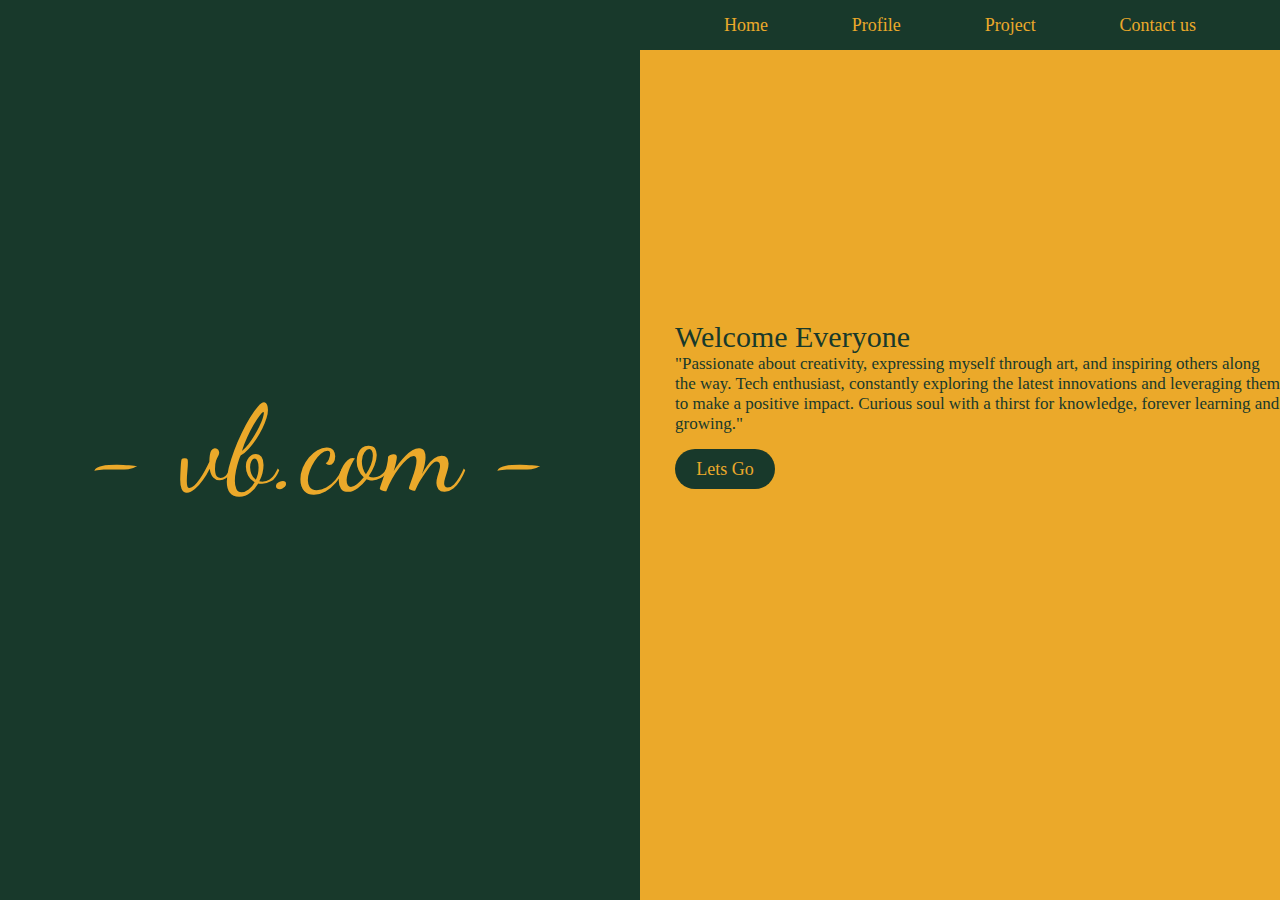
<file: index.html>
<!DOCTYPE html>
<html lang="en">
<head>
    <meta charset="UTF-8">
    <meta name="viewport" content="width=device-width, initial-scale=1.0">
    <title>vb.com</title>
    <link rel="stylesheet" href="style.css">
</head>
<body>
<div class="body">
    <div class="first">
        <div class="logo">- vb.com -</div>
    </div>
    <div class="second">
        <div class="nav-bar">
            <a href="index.html">Home</a>
            <a href="profile.html">Profile</a>
            <a href="">Project</a>
            <a href="Contact-us">Contact us</a>
        </div>
        <div class="info">
            <div class="head">Welcome Everyone</div>
            <div class="para">"Passionate about creativity, expressing myself through art, and inspiring others along the way.
                Tech enthusiast, constantly exploring the latest innovations and leveraging them to make a positive impact.
                Curious soul with a thirst for knowledge, forever learning and growing."</div>
        </div>
        <div class="button"><div class="non"><a href="profile.html">Lets Go</a></div></div>
    </div>
</div>
</body>
</html>
</file>
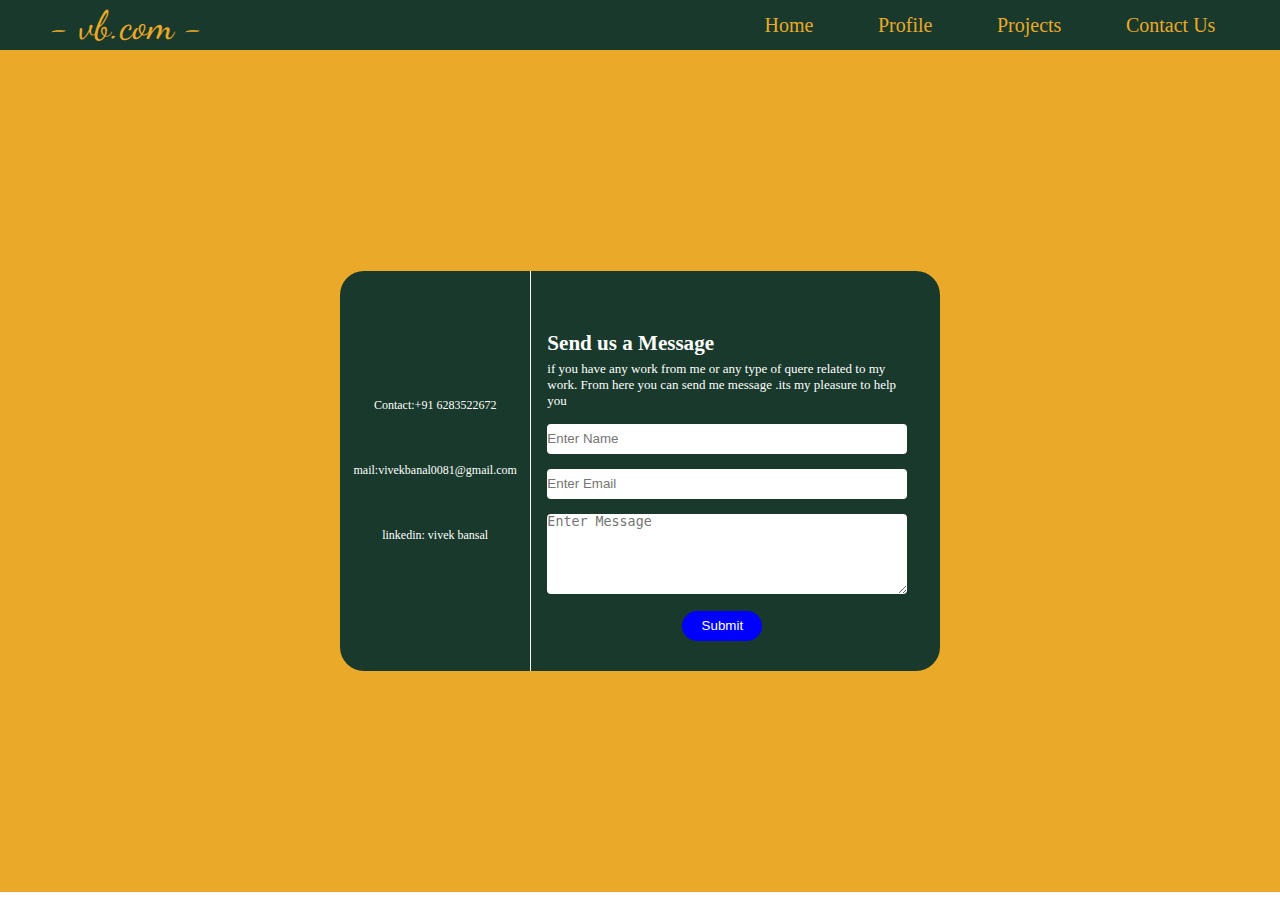
<file: Contact-us.html>
<!DOCTYPE html>
<html lang="en">
<head>
    <meta charset="UTF-8">
    <meta name="viewport" content="width=device-width, initial-scale=1.0">
    <title>Contact Us</title>
    <link rel="stylesheet" href="style3.css">
    <link rel="stylesheet" href="https://cdnjs.cloudflare.com/ajax/libs/font-awesome/6.4.0/css/all.min.css" integrity="sha512-iecdLmaskl7CVkqkXNQ/ZH/XLlvWZOJyj7Yy7tcenmpD1ypASozpmT/E0iPtmFIB46ZmdtAc9eNBvH0H/ZpiBw==" crossorigin="anonymous" referrerpolicy="no-referrer" />
</head>
<body>
    <div class="nav-bar">
        <div class="logo">- vb.com -</div>
        <div class="nav-icon">
            <a href="index.html">Home</a>
            <a href="profile.html">Profile</a>
            <a href="">Projects</a>
            <a href="Contact-us.html">Contact Us</a>
        </div>
    </div>
   <div class="c1"> <div class="contact-box">
    <div class="side-icon">
        <ul>
            <li><a href="tel:6283522672"><i class="fas fa-phone"></i></a></li>
            <div class="cont">Contact:+91 6283522672</div>
            <li><a href="mailto:vivekbansal0081@gmail.com"><i class="fas fa-envelope"></i></a></li>
            <div class="cont">mail:vivekbanal0081@gmail.com</div>
            <li><a href="https://www.linkedin.com/in/vivek-bansal-undefined-3223aa250"><i class="fab fa-linkedin"></i></a></li>
            <div class="cont">linkedin: vivek bansal</div>
        </ul>
    </div>
    <div class="side-box">
        <div class="h"><h3>Send us a Message</h3></div>
       <div class="p1"> <p>if you have any work from me or any type of quere related to my work. From here you can send me message .its my pleasure to help you</p></div>
        <div class="f1"><input type="text" placeholder="Enter Name" class="in1"></div>
        <div class="f1"><input type="text" placeholder="Enter Email" class="in1"></div>
        <div class="f2"><textarea placeholder="Enter Message"  cols="30" rows="10" class="in2"></textarea></div>
        <div class="submit"><button class="b1">Submit</button></div>
    </div>
</div></div>
      
</body>
</html>
</file>
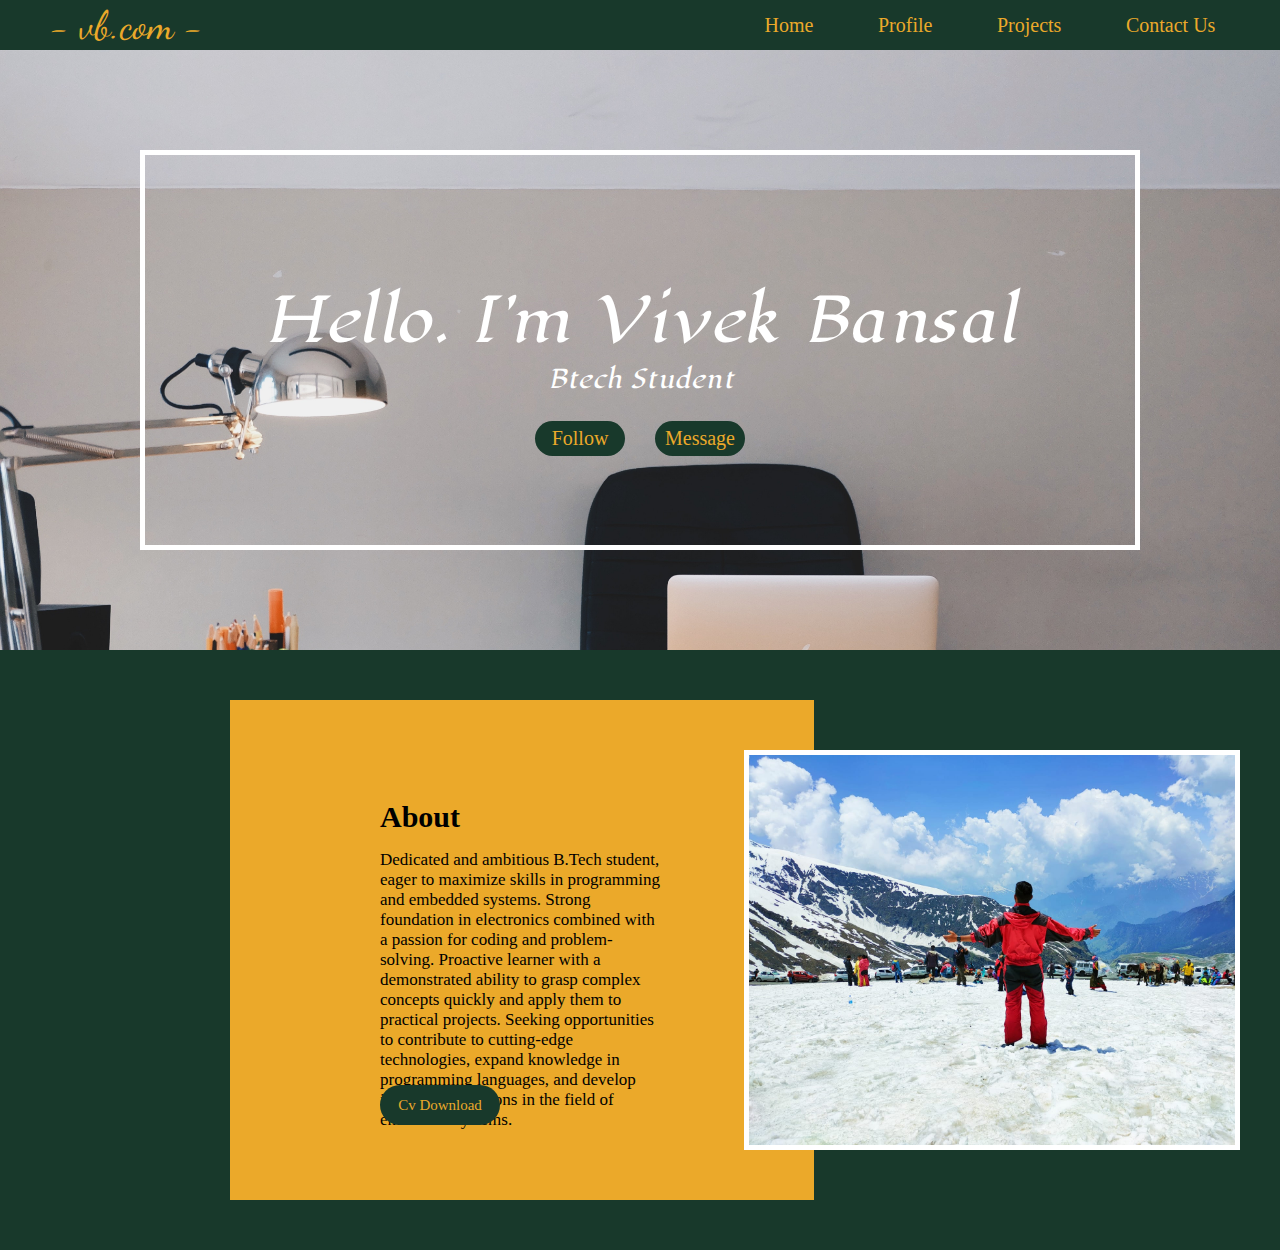
<file: profile.html>
<!DOCTYPE html>
<html lang="en">
<head>
    <meta charset="UTF-8">
    <meta name="viewport" content="width=device-width, initial-scale=1.0">
    <title>Homepage</title>
    <link rel="stylesheet" href="style1.css">
</head>
<body>
    <div class="nav-bar">
        <div class="logo">- vb.com -</div>
        <div class="nav-icon">
            <a href="index.html">Home</a>
            <a href="profile.html">Profile</a>
            <a href="">Projects</a>
            <a href="Contact-us.html">Contact Us</a>
        </div>
    </div>
    <div class="profile">
        <div class="header">
            <div class="info">
            <div class="n1"><div class="name">Hello. I'm Vivek Bansal</div></div>
            <div class="work">
            <div class="w1">Btech Student</div></div>
            </div>
            <div class="button">
            <div class="btc1"><a href="follow-page.html">Follow</a></div>
            <div class="btc2"><a href="Contact-us.html">Message</a></div>
        </div>
        </div>
    </div>
    <div class="box">
            <div class="info2">
                <div class="about">About</div>
                <div class="line"> Dedicated and ambitious B.Tech student, eager to maximize skills in programming and embedded 
                     systems. Strong foundation in electronics combined with a
                      passion for coding and problem-solving. Proactive learner with a demonstrated ability to grasp complex concepts quickly and
                       apply them to practical projects. Seeking opportunities to contribute to cutting-edge technologies,
                        expand knowledge in programming languages, and develop innovative solutions in the field of embedded systems.
                </div>
                <div class="btc3"><a href=""> Cv Download</a></div>
            </div>
            <div class="pic"></div>
        </div>
</body>
</html>
</file>
<file: style.css>
@import url('https://fonts.googleapis.com/css2?family=Dancing+Script:wght@400;500;600;700&family=Lumanosimo&display=swap');
*{
    margin: 0;
    padding: 0;
    text-decoration: none;
    box-sizing: border-box;
}
.body{
    display: flex;
    justify-content: center;
    align-items: center;
}
.first{
    display: flex;
    justify-content: center;
    align-items: center;
    height: 100vh;
    width: 105vh;
    background-color:#18392b;
}
.logo{
    font-size: 120px;
    color: #eba92a;
    font-family: 'Dancing Script', cursive;
}
.second{
    height: 100vh;
    width: 105vh;
    background-color:#eba92a;
}
.nav-bar{
    display: flex;
    justify-content: space-evenly;
    align-items: center;
    background-color: #18392b;
    height:50px;
}
.nav-bar a{
    color: #eba92a;
    font-size: 18px;
    font-weight: 500;
}
.info{
    margin-top: 270px;
    color: #18392b;
}
.head{
    margin-left: 35px;
    font-size: 30px;
}
.para{
    margin-left: 35px;
    margin-top: 0px;
    font-size: 17px;
}
.button{
    display: flex;
}
.non{
    display: flex;
    justify-content: center;
    align-items: center;
    margin-top: 15px;
    margin-left: 35px;
    height: 40px;
    width: 100px;
    background-color: #18392b;
    border-radius: 24px;
}
.non a{
    font-size: 18px;
    font-weight: 400;
    color: #eba92a;
}
</file>
<file: style3.css>
@import url('https://fonts.googleapis.com/css2?family=Dancing+Script:wght@400;500;600;700&family=Lugrasimo&family=Lumanosimo&display=swap');
*{
    margin: 0;
    padding: 0;
    color: #fff;
    box-sizing: border-box;
    text-decoration: none;
}
.nav-bar{
    display: flex;
    justify-content: space-around;
    align-items: center;
    background-color: #18392b;
    height: 50px;
}
.logo{
  position: absolute;
    left: 50px;
    font-size: 40px;
    color: #eba92a;
    font-family: 'Dancing Script', cursive;
}
.nav-icon{
    width: 600px;
    display: flex;
    justify-content: space-evenly;
    margin-left: 700px;
}
.nav-icon a{
    font-size: 20px;
    color: #eba92a;
}
.c1{
    height: 93.5vh;
    display: flex;
    justify-content: center;
    align-items: center;
    background-color: #eba92a;
}
.contact-box{
    display: flex;
    justify-content: center;
    height: 400px;
    width: 600px;
    border-radius: 24px;
    background-color: #18392b;
}
.side-icon{
    display: flex;
    justify-content: center;
    align-items: center;
    height: 400px;
    width: 200px;
    border-right: 1px solid white;
}
.side-icon li{
    list-style: none;
    margin-top: 50px;
    margin-left: 65px;
    font-size: 24px;
}
.cont{
    display: flex;
    align-items: center;
    justify-content: center;
    font-size: 12px;
    margin-top: 4px;
    margin-left: 0;
    margin-bottom: 50px;
}
.side-box{
    height: 400px;
    width: 400px;
    margin-right: 25px;
    margin-left: 1px;
}
.h{
    margin-top:60px;
    margin-left: 15px;
    font-size: 18px;
}
.p1{
    margin-top: 5px;
    margin-left: 15px;
    font-size: 13px;
}
.f1{
    margin-left: 15px;
    margin-top: 15px;
}
.in1{
    height: 30px;
    width: 360px;
    border: 0;
    border-radius: 4px;
}
.f2{
    margin-top: 15px;
    margin-left: 15px;
}
.in2{
    border: 0;
    width: 360px;
    height: 80px;
    border-radius: 4px;
}
.submit{
    margin-top: 13px;
    margin-left: 150px;
}
.b1{
    background-color:blue;
    color: #fff;
    border: 0;
    border-radius: 20px;
    height: 30px;
    width: 80px;
}
</file>
<file: style1.css>
@import url('https://fonts.googleapis.com/css2?family=Dancing+Script:wght@400;500;600;700&family=Lugrasimo&family=Lumanosimo&display=swap');
*{
    margin: 0;
    padding: 0;
    box-sizing: border-box;
    text-decoration: none;
}
.nav-bar{
    display: flex;
    justify-content: space-around;
    align-items: center;
    background-color: #18392b;
    height: 50px;
}
.logo{
  position: absolute;
    left: 50px;
    font-size: 40px;
    color: #eba92a;
    font-family: 'Dancing Script', cursive;
}
.nav-icon{
    width: 600px;
    display: flex;
    justify-content: space-evenly;
    margin-left: 700px;
}
.nav-icon a{
    font-size: 20px;
    color: #eba92a;
}
.profile{
    display: flex;
    justify-content: center;
    align-items: center;
    background-color: #eba92a;
    background-image: url(pexels-pixabay-265072.jpg);
    background-size: cover;
    height: 600px;
    
}
.header{
    height: 400px;
    width: 1000px;
  border: 5px solid white;

}
.n1{
    display: flex;
    justify-content: center;
    align-items: center;
    margin-top: 125px;
}
.name{
    color: white;
    font-size: 60px;
    font-family: 'Lugrasimo', cursive;
}
.work{
    display: flex;
    justify-content: center;
    align-items: center;
}
.w1{
    color: white;
    font-size: 25px;
    font-weight: 400;
    font-family: 'Lugrasimo', cursive;
}
.button{
    display: flex;
    justify-content: space-evenly;
    align-items: center;
    margin-top: 25px;
}
.btc1{
    display: flex;
    justify-content: center;
    align-items: center;
    height: 35px;
    width: 90px;
    margin-left:360px;
    background-color: #18392b;
    border-radius: 25px;
}
.btc2{
    display: flex;
    justify-content: center;
    align-items: center;
    height: 35px;
    width: 90px;
    margin-right:360px;
    background-color: #18392b;
    border-radius: 25px;
}
.btc1 a{
    color:#eba92a;
    font-size: 20px;
}
.btc2 a{
    color:#eba92a;
    font-size: 20px;
}
.box{
    display: flex;
    align-items: center;
    height: 600px;
    background-color: #18392b;
}
.info2{
    position: relative;
    left: 130px;
    margin-left: 100px;
    height: 500px;
    width: 650px;
    background-color: #eba92a;
}
.pic{
    position: relative;
    right: 40px;
    margin-left: 100px;
    height: 400px;
    width: 550px;
    border: 5px solid white;
    background-image: url(WhatsApp\ Image\ 2023-07-18\ at\ 20.10.19.jpg);
    background-size: cover;
}
.about{
    position: absolute;
    top:100px;
    left: 150px;
    font-size: 30px;
    font-weight: 600;
}
.line{
    position: absolute;
    top:150px;
    left: 150px;
    right: 150px;
    font-size: 17px;
    font-weight: 500;
}
.btc3{
    position: absolute;
    top:385px;
    left: 150px;
    height: 40px;
    width: 120px;
    right: 150px;
    display: flex;
    justify-content: center;
    align-items: center;
    background-color: #18392b;
    border-radius: 25px;
}
.btc3 a{
    color: #eba92a;
    font-size: 15px;
}
</file>
